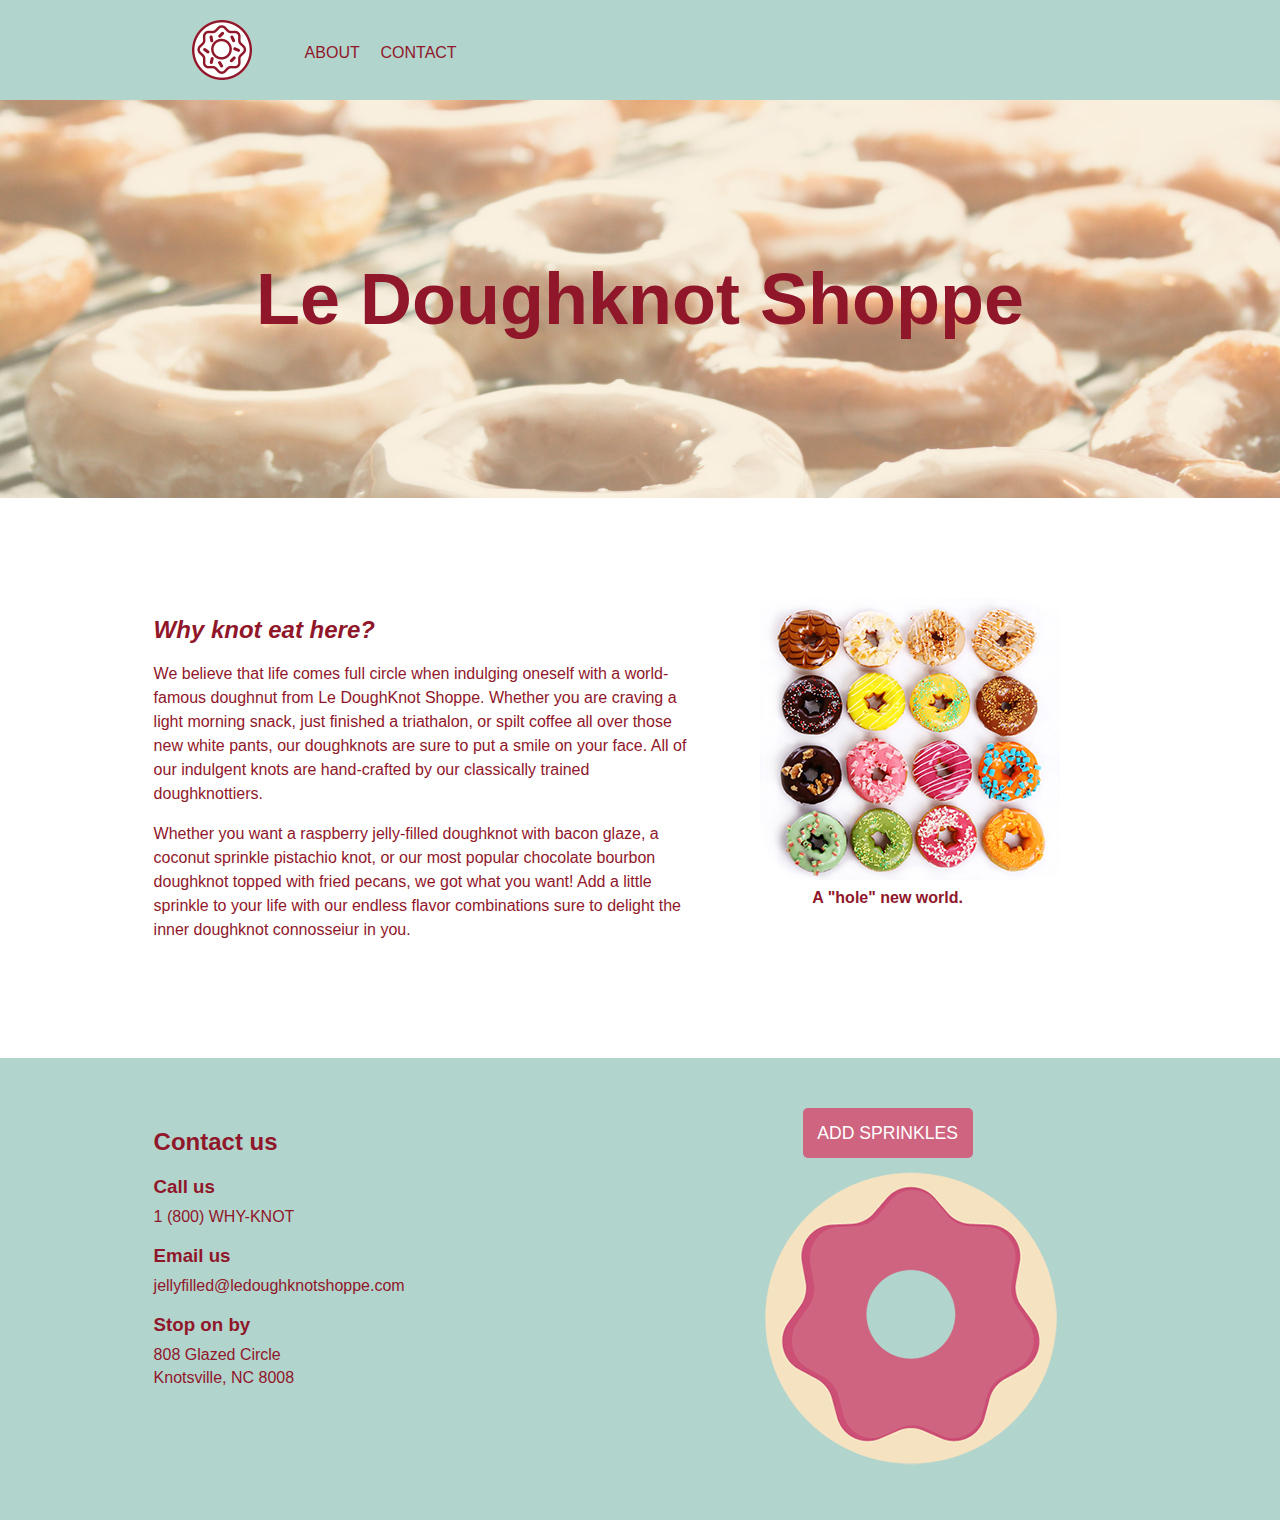
<file: index.html>
<!doctype html>
<html>
	<head>
		<title>Doughknot Shop</title>
        <!-- This <link> tag references another file that should be retrieved by the web browser in
             order to display this document correctly. In this case it's a CSS file. -->
		<link rel="stylesheet" type="text/css" href="css/style.css">
	</head>
	<body>
		<!-- 
            Contains navigation and the logo. The <header> and <nav> tags aren't strictly necessary
            but are a good practice for describing the semantic meaning of elements on your site. I 
            mentioned semantics quite a bit during our class; look up "semantic HTML" online for a
            bunch of opinionated articles (both in favor and against!) about the value of semantic
            HTML.

            In my humble opinion, designing websites using semantic HTML is the right path for 
            future-proofing your designs. It's *not* worth stressing out about whether you should be
            using a <header>, <div>, <section>, etc for a long time but if there's an obvious semantic
            tag that's more specific that a standard <div>, go for it.
        -->
		<header>
			<img src="images/logo.png">
			<nav>
				<ul>
					<li><a href="#content">About</a></li>
					<li><a href="contact.html">Contact</a></li>
				</ul>
			</nav>
		</header>
		<!-- "Hero" banner with title. We use the "background" CSS property here to style the background along
             with some padding. -->
		<div id="hero">
			<h1>Le Doughknot Shoppe</h1>
		</div>
		<!-- Main content section. As discussed, #content is a block-level element, and the .col-1 and .col-2 div's
             nested inside of it are inline-block's. #content occupies the full horizontal space of the document, and
             the columns fit beside each other horizontally. -->
		<div id="content">
			<div class="col-1">
                <!-- All of these elements in .col-1 are block-level. -->
				<h2>Why knot eat here?</h2>
				<p>We believe that life comes full circle when indulging oneself with a world-famous doughnut from Le DoughKnot Shoppe. Whether you are craving a light morning snack, just finished a triathalon, or spilt coffee all over those new white pants, our doughknots are sure to put a smile on your face. All of our indulgent knots are hand-crafted by our classically trained doughknottiers.</p>
				<p>Whether you want a raspberry jelly-filled doughknot with bacon glaze, a coconut sprinkle pistachio knot, or our most popular chocolate bourbon doughknot topped with fried pecans, we got what you want! Add a little sprinkle to your life with our endless flavor combinations sure to delight the inner doughknot connosseiur in you.</p>
			</div>
            <!-- 
                A figure, like <header>, <footer>, and <nav>, is another grouping element that usually contains
                an image and a caption. More info here: https://developer.mozilla.org/en-US/docs/Web/HTML/Element/figure.
                In class we used a <div>, but <figure> is more semantically correct. Ultimately not a huge deal if you
                use one or the other. 
            -->
			<figure class="col-2">
				<img src="images/variety.jpg">
				<figcaption>A "hole" new world.</figcaption>
			</figure>
		</div>
		<!-- Contact information and the Giant Doughnut. <footer> is another grouping element and is block-level. -->
		<footer id="contact">
			<div class="col-1">
				<h2>Contact us</h2>
                <!-- We define this as a list but it could also be a bunch of <div>'s. From a structural perspective 
                     (HTML's job), this is a list of contact info, even though it's not technically a bulleted list from 
                     a visual perspective (that part is CSS's job). -->
				<ul>
					<li>
						<h3>Call us</h3>
						<p>1 (800) WHY-KNOT</p>
					</li>
					<li>
						<h3>Email us</h3>
						<p>jellyfilled@ledoughknotshoppe.com</p>
					</li>
					<li>
						<h3>Stop on by</h3>
						<p>808 Glazed Circle</p>
						<p>Knotsville, NC 8008</p>
					</li>
				</ul>
			</div>
			<div class="col-2" style="position:relative;">
				<button id="sprinkles">Add sprinkles</button>
				<img src="images/footer-doughnut.png">
				<img id="sprinkles-img" src="images/sprinkles.png">
			</div>
		</footer>

		<!-- 
            We didn't cover this in class, but this is a small taste of some Javascript that make the
            button actually do something. You can read this code as: 
                "Find the element with an ID of 'sprinkles.' Any time that someone clicks on that element,
                change the display type of the element with ID 'sprinkles-img' to 'block' instead of 'none.'"
            The #sprinkles-img image starts off being invisible (display: none) but this code makes it
            visible when the button is pressed. If you're interested in learning more about Javascript,
            come to one of our Javascript crash courses! There are also a ton of online courses and online
            walkthroughs.
        -->
		<script type="text/javascript">
			var sprinkles = document.getElementById('sprinkles');
			sprinkles.addEventListener('click', function() {
				document.getElementById('sprinkles-img').style.display = "block";
			});
		</script>
	</body>
</html>
</file>
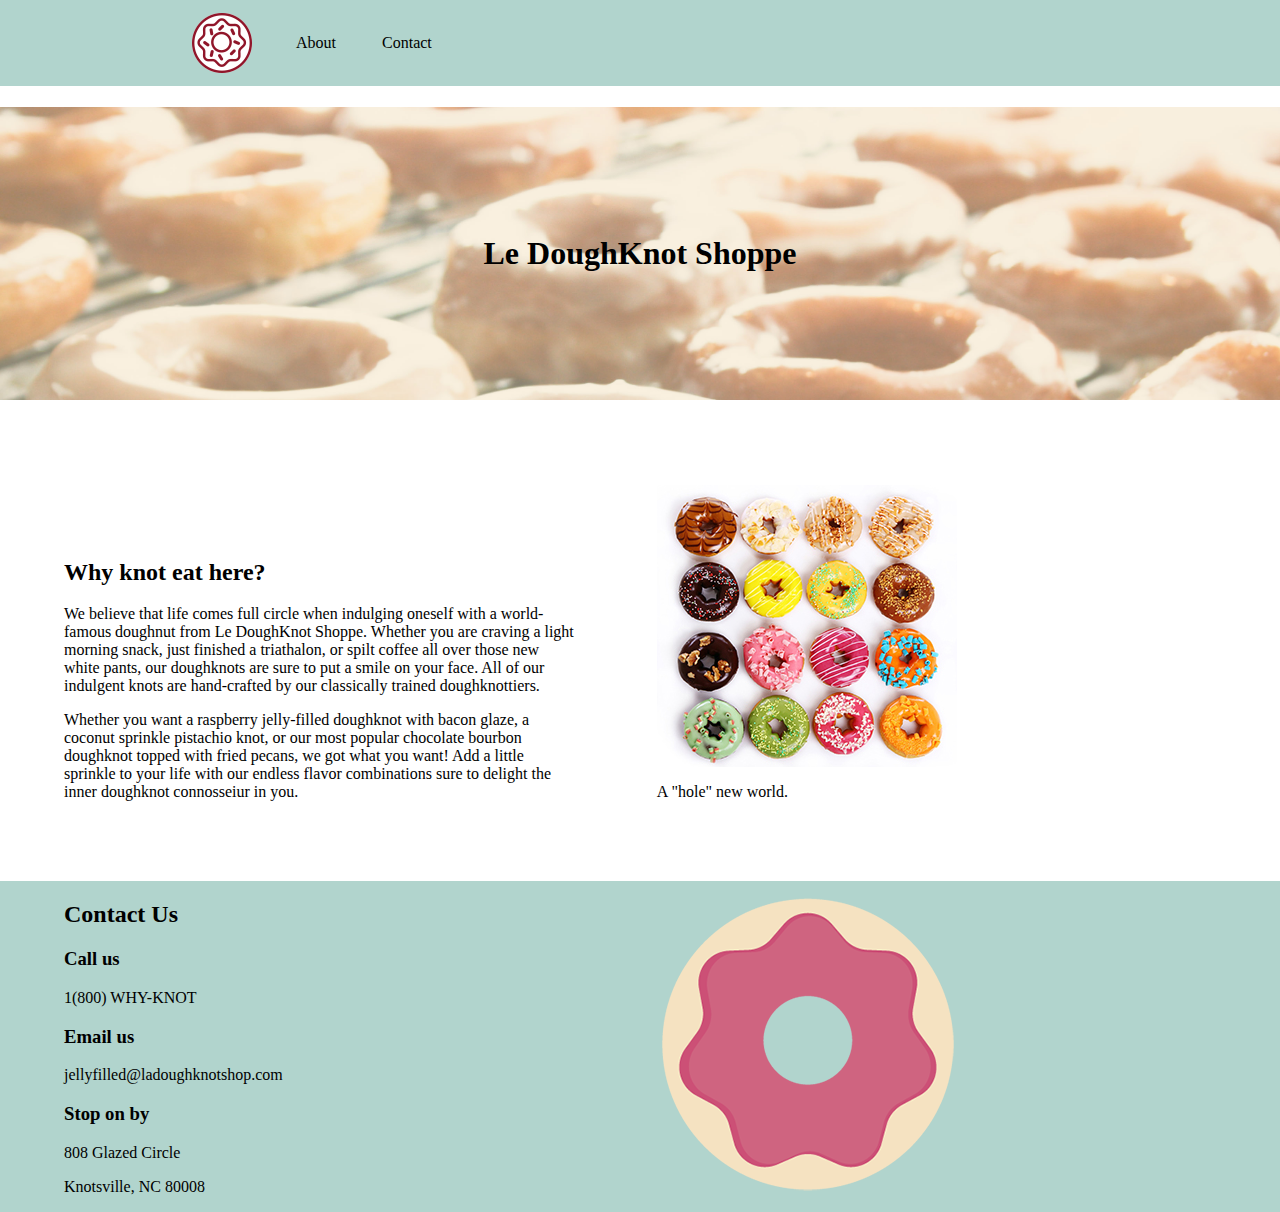
<file: class/index.html>
<html>
	<head>
		<title>DoughtKnot Shoppe</title>
		<link rel="stylesheet" href="styles/theme.css">
	</head>
	<body>
		<header>
			<img src="images/logo.png">
			<nav>
				<ul>
					<li>About</li>
					<li>Contact</li>
				</ul>
			</nav>
		</header>
		<div id="hero">
			<h1>Le DoughKnot Shoppe</h1>
		</div>
		<div id="content">
			<div class="col-1">
				<h2>Why knot eat here?</h2>
				<p>We believe that life comes full circle when indulging oneself with a world-famous doughnut from Le DoughKnot Shoppe. Whether you are craving a light morning snack, just finished a triathalon, or spilt coffee all over those new white pants, our doughknots are sure to put a smile on your face. All of our indulgent knots are hand-crafted by our classically trained doughknottiers.</p>
				<p>Whether you want a raspberry jelly-filled doughknot with bacon glaze, a coconut sprinkle pistachio knot, or our most popular chocolate bourbon doughknot topped with fried pecans, we got what you want! Add a little sprinkle to your life with our endless flavor combinations sure to delight the inner doughknot connosseiur in you.</p>
			</div>
			<div class="col-2">
				<img src="images/variety.jpg">
				<p>A "hole" new world.</p>
			</div>
		</div>
		<footer>
			<div class="col-1">
				<h2>Contact Us</h2>
				<h3>Call us</h3>
				<p>1(800) WHY-KNOT</p>
				<h3>Email us</h3>
				<p>jellyfilled@ladoughknotshop.com</p>
				<h3>Stop on by</h3>
				<p>808 Glazed Circle</p>
				<p>Knotsville, NC 80008</p>
			</div>
			<div class="col-2">
				<img src="images/footer-doughnut.png">
			</div>
		</footer>
	</body>
</html>
</file>
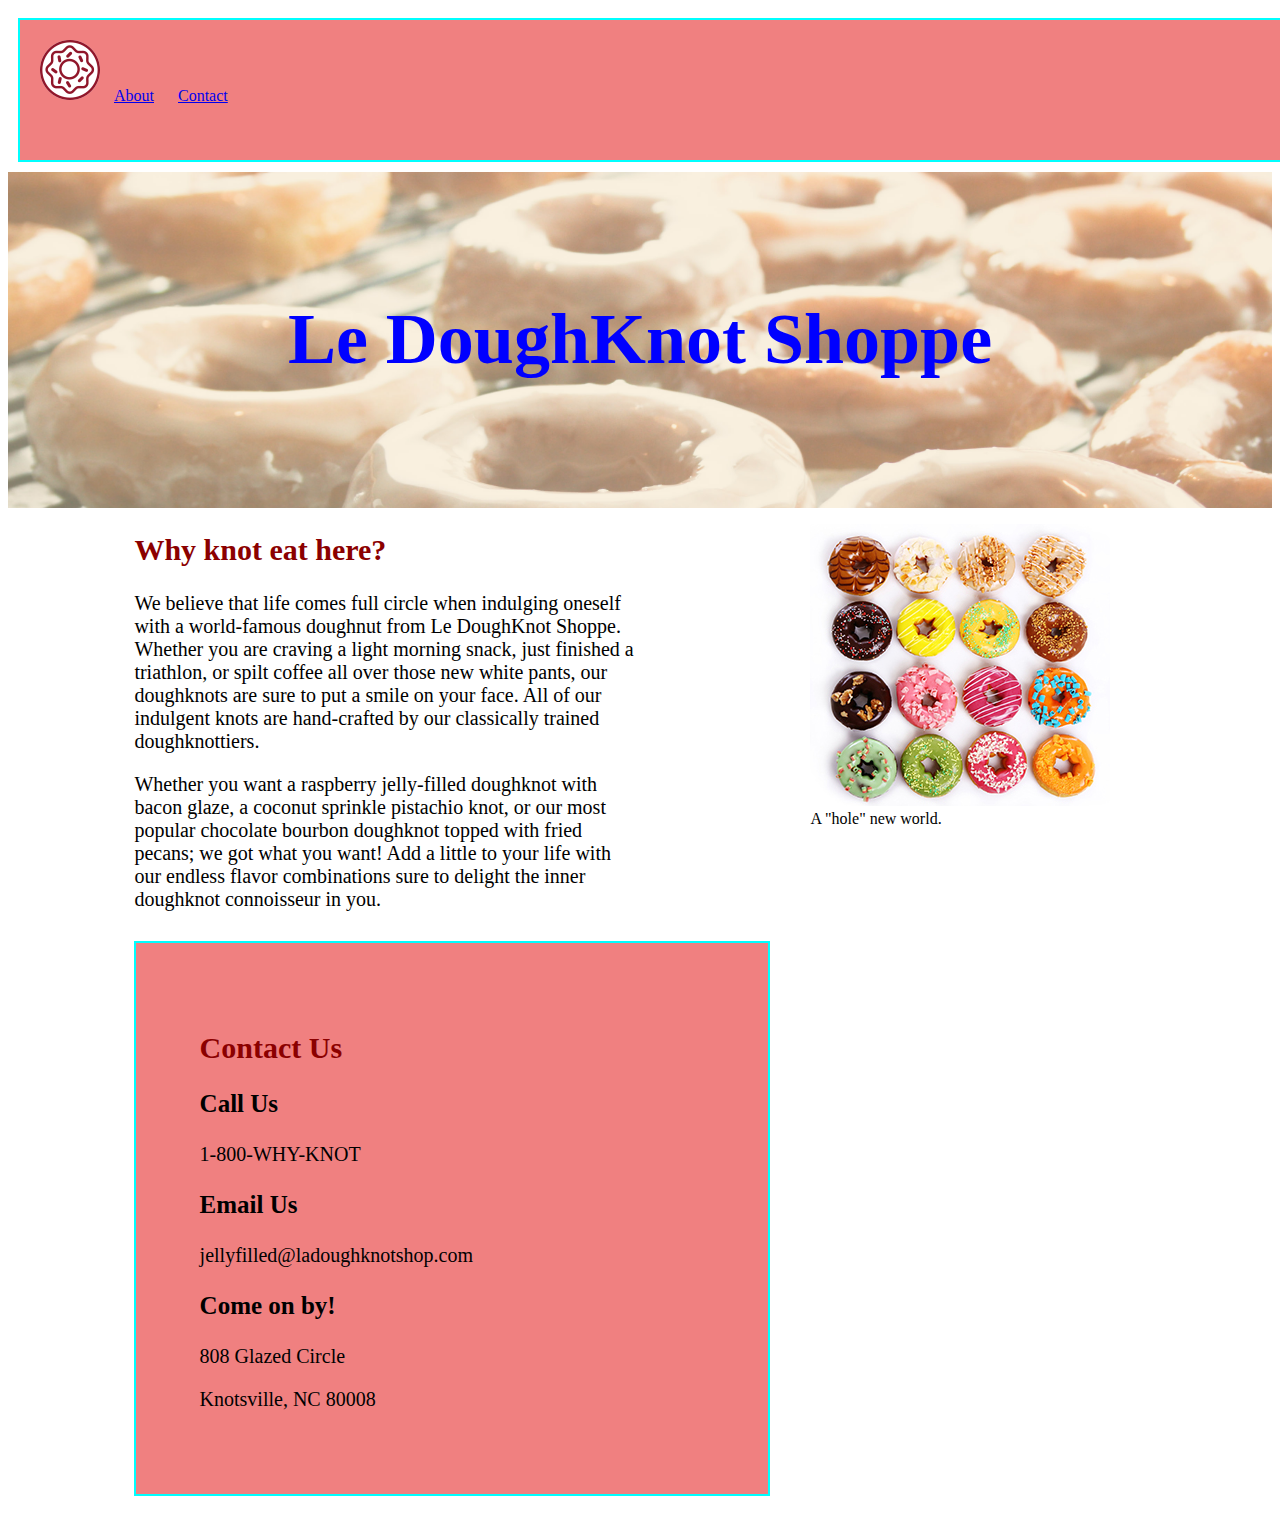
<file: Example/index.html>
<!doctype html> <!-- Intert element to let browser know this is a modern HTML Doc. 
ref: http:// alistapart.com/article/doctype -->

<html>
    

<head>
    <!-- meta charset="UTF-8" -->
    
    <title>Doughnuts!</title> 
    <!-- Possibly the most important part of head - Must have for Recongnition by Computers / Search Bots -->
    
    <!--script> Javascript File  - Not on todays Menu </script-->
    
    <link rel="stylesheet" href="style.css">
</head>
  
    
    
<body>
    <header class="theme">
        <img class="header-item" src="images/logo.png"/> 
        <nav class="header-item">
            <ul class="navigation">
                <li class="off"><a href="https://www.google.com">About</a></li>
                <li><a href="contact.html">Contact</a></li>
                </ul>
           </nav>
    </header>
    
    <div id="hero">
        <h1>Le DoughKnot Shoppe</h1>
    </div>
    
    <main id="content">
        <div class="col-1 split">
            <h2>Why knot eat here?</h2>
            
            <p class="border">We believe that life comes full circle when indulging oneself with a world-famous doughnut from Le DoughKnot Shoppe. Whether you are craving a light morning snack, just finished a triathlon, or spilt coffee all over those new white pants, our doughknots are sure to put a smile on your face. All of our indulgent knots are hand-crafted by our classically trained doughknottiers.</p>
            
            <p>Whether you want a raspberry jelly-filled doughknot with bacon glaze, a coconut sprinkle pistachio knot, or our most popular chocolate bourbon doughknot topped with fried pecans; we got what you want! Add a little to your life with our endless flavor combinations sure to delight the inner doughknot connoisseur in you.</p>
        </div>
        
        <div class="split">
            <figure>
                <img src="images/variety.jpg">
                <figcaption>A "hole" new world.</figcaption>
            </figure>
        </div>
            
    </main>
    <footer>
        <div class="col-1 split theme contact">
            <h2>Contact Us</h2>
            
            <h3>Call Us</h3>
            <p>1-800-WHY-KNOT</p>
            <h3>Email Us</h3><p>jellyfilled@ladoughknotshop.com</p>
            
            <h3>Come on by!</h3>
            <p>808 Glazed Circle</p>
            <p>Knotsville, NC 80008</p>
        </div>   
    </footer>
</body>
    

    
    
</html>
</file>
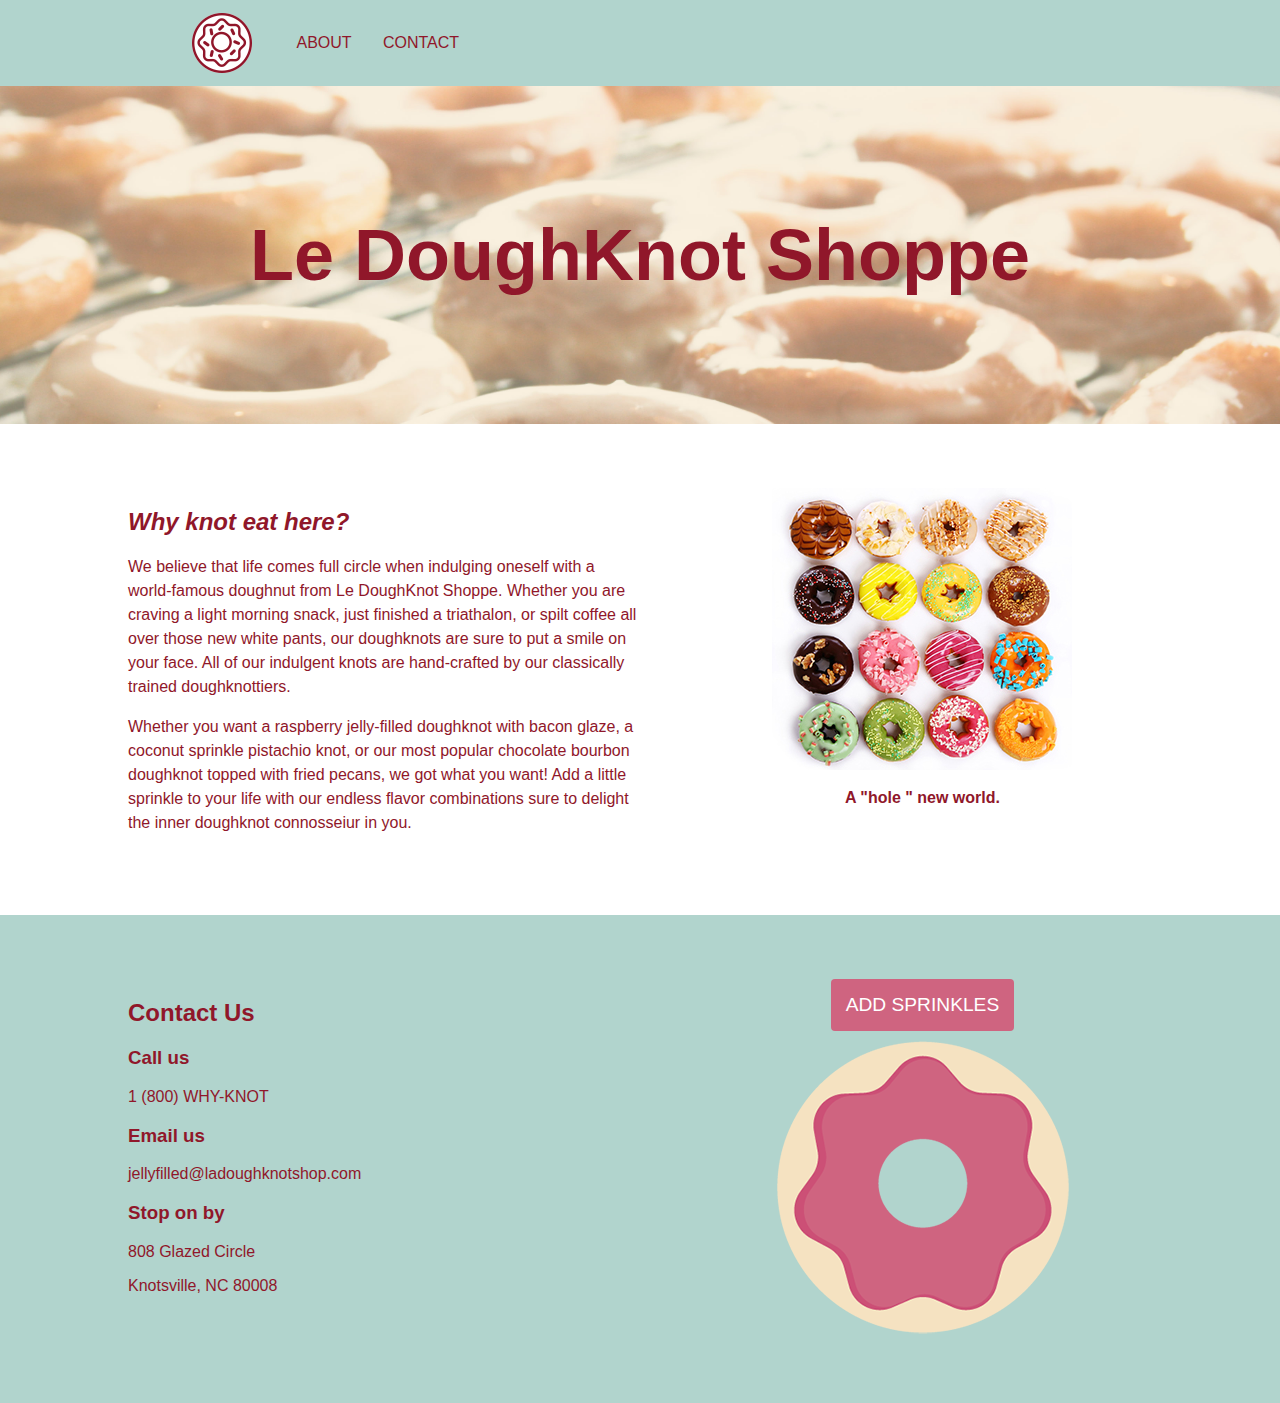
<file: finished/firstpage.html>
<!doctype html>
<!-- 
  This <!doctype> element is used to tell the browser that the following document contains
  modern HTML. It's another null tag (i.e. it doesn't have a closing tag, like the <link>
  tag.

  A slightly technical article that covers doctypes in juicy detail:
      http://alistapart.com/article/doctype
-->
<html>

<head>
    <title>DoughtKnot Shoppe</title>
    <link rel="stylesheet" href="styles.css">
    <!--script> Javascript File  - Not on todays Menu </script--->
</head>

<body>
    <header>
        <img src="images/logo.png">
        <nav>
            <ul>
                <li><a href="/about.html">About</a></li>
                <li><a href="/contact.html">Contact</a></li>
            </ul>
        </nav>
    </header>
    <div id="hero">
        <h1>Le DoughKnot Shoppe</h1>
    </div>
    <div id="content">
        <div class="col-1">
            <!--
               I create two classes, 'col-1' and 'col-2', that are for laying out content. They're used in both the
               content section and the footer so that the spacing of the elements is consistent between sections
               (similar to how we used the same class for consistency in the header during class.
            -->
            <h2>Why knot eat here?</h2>
            <p>We believe that life comes full circle when indulging oneself with a world-famous doughnut from Le DoughKnot Shoppe. Whether you are craving a light morning snack, just finished a triathalon, or spilt coffee all over those new white pants, our doughknots are sure to put a smile on your face. All of our indulgent knots are hand-crafted by our classically trained doughknottiers.</p>
            <p>Whether you want a raspberry jelly-filled doughknot with bacon glaze, a coconut sprinkle pistachio knot, or our most popular chocolate bourbon doughknot topped with fried pecans, we got what you want! Add a little sprinkle to your life with our endless flavor combinations sure to delight the inner doughknot connosseiur in you.</p>
        </div>
        <div class="col-2">
            <!--
                I placed the image and caption inside of a <figure> block, which, like <header> and <footer>,
                is a semantic block indicating that the image and text (which I moved into a <figcaption> block)
                are related.

                For more information on <figure> and <figcaption>, check out this page:
                    https://developer.mozilla.org/en-US/docs/Web/HTML/Element/figure
            -->
            <figure>
                <img src="images/variety.jpg">
                <figcaption>A "hole " new world.</figcaption>
            </figure>
        </div>
    </div>
    <footer>
        <div class="col-1">
            <h2>Contact Us</h2>
            <h3>Call us</h3>
            <p>1 (800) WHY-KNOT</p>
            <h3>Email us</h3>
            <p>jellyfilled@ladoughknotshop.com</p>
            <h3>Stop on by</h3>
            <p>808 Glazed Circle</p>
            <p>Knotsville, NC 80008</p>
        </div>
        <div class="col-2">
            <!--
                A button! You can intuitively create a button with the <button> element, and
                the default element needs some style work. The text in the element ("Add Sprinkles")
                will be the button label.
            -->
            <button>Add Sprinkles</button>
            <img src="images/footer-doughnut.png ">
        </div>
    </footer>
</body>

</html>
</file>
<file: css/style.css>
/**
 * Element styles.
 */
body {
	margin: 0;
	color: #90172a;
	font-family: 'Helvetica', Arial, Sans-serif;
}

/* Green section at the top that contains the logo and navigation. */
header {
	height: 80px;
	padding: 20px 15% 0 15%;
	background-color: #B1d4cd;
}

header nav {
	display: inline-block;
	width: 50%;
	vertical-align: top;
}

header li {
	display: inline-block;
	text-transform: uppercase;

	margin: 2%;
}

header li:hover {
	border-bottom: 2px solid white;
}

header a {
	text-decoration: none;
	color: #90172a;
}

/* Green section at the bottom that contains contact information and the interactive donut. */
footer {
	background-color: #B1d4cd;
}

footer div {
	display: inline-block;
	padding: 50px 0;
	vertical-align: top;
}

footer ul {
	padding: 0px;
}

footer li {
	list-style-type: none;
}

footer h3 {
	margin-bottom: 10px;
}

footer p {
	margin: 5px 0 5px 0;
}

/* Button styling. */
footer button {
	background-color: #CF6480;
	width: 170px;
	height: 50px;

	color: white;
	font-family: 'Helvetica', Arial, Sans-serif;
	font-size: 1.1em;
	text-transform: uppercase;

	border-radius: 5px;
	border-width: 0px;

	margin: 0 auto;
	display: block;
	margin-bottom: 10px;
}

/* Pseudo-class for the button element that changes the button background and cursor style when hovered. */
footer button:hover {
	background-color: #90172a;
	cursor: pointer;
}

footer #sprinkles-img {
	z-index: 0;

	position: absolute;
	bottom: 55px;

	display: none;
}

/**
 * Class styles, both for layouts in this case.
 */
.col-1 {
	padding-left: 12%;
	width: 42%;

	display: inline-block;
}

.col-2 {
	padding-left: 5%;
	width: 20%;

	display: inline-block;
}

/**
 * ID styles.
 */

/* Hero banner. */
#hero {
	background: url('../images/doughnuts.jpg') fixed;
	background-size: cover;

	padding: 110px;
	margin: 0;
	font-size: 36px;
	font-weight: bold;
	text-align: center;
}

/* Primary content section of the site. */
#content {
	padding: 100px 0;
}

#content h2 {
	font-style: italic;
}

#content div {
	vertical-align: top;
	line-height: 1.5em;
	margin: 0 auto;
}

#content figure {
	display: inline-block;
	vertical-align: top;

	margin: 0;
}

#content figcaption {
	text-align: center;
	font-weight: bold;
	margin-top: 5px;
}
</file>
<file: class/styles/theme.css>
body {
	margin: 0;
}

header {
	background-color: #B1d4cd;
	padding: 1%;
	padding-left: 15%;
}

.col-1 {
	display: inline-block;
	width: 40%;

	margin-left: 5%;
}

.col-2 {
	display: inline-block;
	width: 40%;

	margin-left: 6%;
}

nav {
	display: inline-block;
	width: 80%;
	vertical-align: middle;
}

header img {
	vertical-align: middle;
}

#hero {
	background-image: url(../images/doughnuts.jpg);
	background-attachment: fixed;
	background-size: cover;
}

#hero h1 {
	text-align: center;
	padding-top: 10%;
	padding-bottom: 10%;
}

#content {
	background-color: white;
	padding-top: 5%;
	padding-bottom: 5%;
}

footer {
	background-color: #B1d4cd;
}

li {
	list-style-type: none;
	display: inline-block;
	width: 10%;
</file>
<file: Example/style.css>
h1 {
    color: blue;
    font-size: 50px;
}

h2 {
    color: darkred;
    font-size: 30px;
}

h3 {
    font-size: 25px;
}

ul {
    padding: 0px;
}

li {
    list-style: none;
    display: inline-block;
    margin: 10px;
}

p {
    font-size: 20px;
}

img {
    display: inline-block;
}

nav {
    display: inline-block;
    vertical-align: middle;
    width: 80%;
}
header {
    margin: 0px;
    border: 1px solid blue;
    display: inline-block;
    width: 100%;
    padding: 20px;
    height: 100px;
    
}

body {
    padding: 0px;
}

#hero {
    background-image: url(images/doughnuts.jpg);
    background-size: cover;
    background-attachment: fixed;
}



#hero h1 {
    text-align: center;
    padding-top: 10%;
    padding-bottom: 10%;
    margin: 0;
    font-size: 72px;
}
.theme {
    background-color: lightcoral;
    border: 2px solid cyan;
    margin: 10px;
}
.col-1 {
    /*display: inline-block;*/
    width: 40%;
    /*margin-left: 10%;
    vertical-align: top;*/
}

.col-2 {
    display: inline-block;
    margin-left: 10%;
    vertical-align: top;
}
.split {
    display: inline-block;
    margin-left: 10%;
    vertical-align: top;
    
}

.contact {
    padding: 5%
}
</file>
<file: finished/styles.css>
/**
 * This sheet is very similar to how we left off, but I've added a few sections and
 * rearranged others. Naming should all be consistent unless I indicate with comments
 * in the HTML file (which only happens in a couple of places). There shouldn't be too
 * many new properties here; most were ones we went over in class; a few exceptions:
 * 
 *    line-height       how tall each line of text should be (pixels, percent, etc)
 *    color             the color of TEXT
 *    font-family       what font text should appear in
 *    cursor            what happens to the mouse when it hovers over an element
 *    border-radius     rounded corners on an element
 *
 * If you need a refresher on what a property means or want to learn some new properties,
 * Mozilla's got a great source of everything there is to know.
 * 
 *    https://developer.mozilla.org/en-US/docs/Web/CSS/Reference
 *
 * Your favorite search engine will also be your friend for this!
 */

body {
    margin: 0;
    /**
     * Set the font family (what font to use) and the text color, both of which
     * are consistent throughout the document and can therefore be applied at the
     * <body> level.
     *
     * I provide three different font families here, even though only one can be used.
     * This is so that browsers can fall back to second and third best options if earlier
     * options aren't available. After all, we as developers don't know what fonts are 
     * available on a user's computer.
     */
    font-family: 'Helvetica', Arial, Sans-serif;
    color: #90172a;
}

header {
    background-color: #B1d4cd;
    padding: 1%;
    padding-left: 15%;
}

li {
    list-style-type: none;
    display: inline-block;
    width: 10%;
}


/**
 * You can 'chain' multiple selectors together to be more specific. This selector reads as
 * 'style all anchors (<a>) within list items (<li>) within the header (<header>) with the
 * following properties.' For example, in HTML:
 *
 * <header>
 *   <ul>
 *     <li><a href="somewhere.html">Click me!</a></li>
 *   </ul>
 * </header>
 *
 * The inner anchor will be styled but other links in the doc will not since they're not
 * within the required elements.
 */

header li a {
    text-transform: uppercase;
    text-decoration: none;
    color: #90172a;
}

header img {
    vertical-align: middle;
}

.col-1 {
    display: inline-block;
    width: 40%;
    margin-left: 10%;
    vertical-align: top;
}

.col-2 {
    display: inline-block;
    margin-left: 10%;
    vertical-align: top;
}

nav {
    display: inline-block;
    width: 80%;
    vertical-align: middle;
}

#hero {
    background-image: url(images/doughnuts.jpg);
    background-attachment: fixed;
    background-size: cover;
}

#hero h1 {
    text-align: center;
    padding-top: 10%;
    padding-bottom: 10%;
    margin: 0;
    font-size: 72px;
}

#content {
    background-color: white;
    padding-top: 5%;
    padding-bottom: 5%;
}

#content h2 {
    font-style: italic;
    font-weight: bold;
    font-size: 1.5em;
}

#content figure {
    margin: 0;
    /* 
     * Making the figure inline block means that the width will be the smallest area possible
     * by default (unless we set it, which we aren't). It also means that we can center text;
     * centering text isn't allowed on inline elements since they're always "centered" (the
     * element can only be as wide as the children inside of it so there's no wiggle room on
     * either side!).
     */
    display: inline-block;
    text-align: center;
}

#content figcaption {
    font-weight: bold;
    margin-top: 5%;
}

#content p {
    line-height: 1.5em;
}

footer {
    background-color: #B1d4cd;
    padding: 5% 0 5% 0;
}

button {
    display: block;
    /**
     * An "auto" margin can be used to set 'automatic' margins on the left and
     * right side, which centers an element in a block. In this case, we're centering the
     * button in the second column of our footer.
     */
    margin: 0 auto 2% auto;
    /**
     * All of these properties are visual flair for the otherwise drab looking button.
     */
    text-transform: uppercase;
    padding: 5%;
    font-size: 1.2em;
    background-color: #CF6480;
    color: white;
    border-radius: 4px;
    border-width: 0;
    cursor: pointer;
}
</file>
